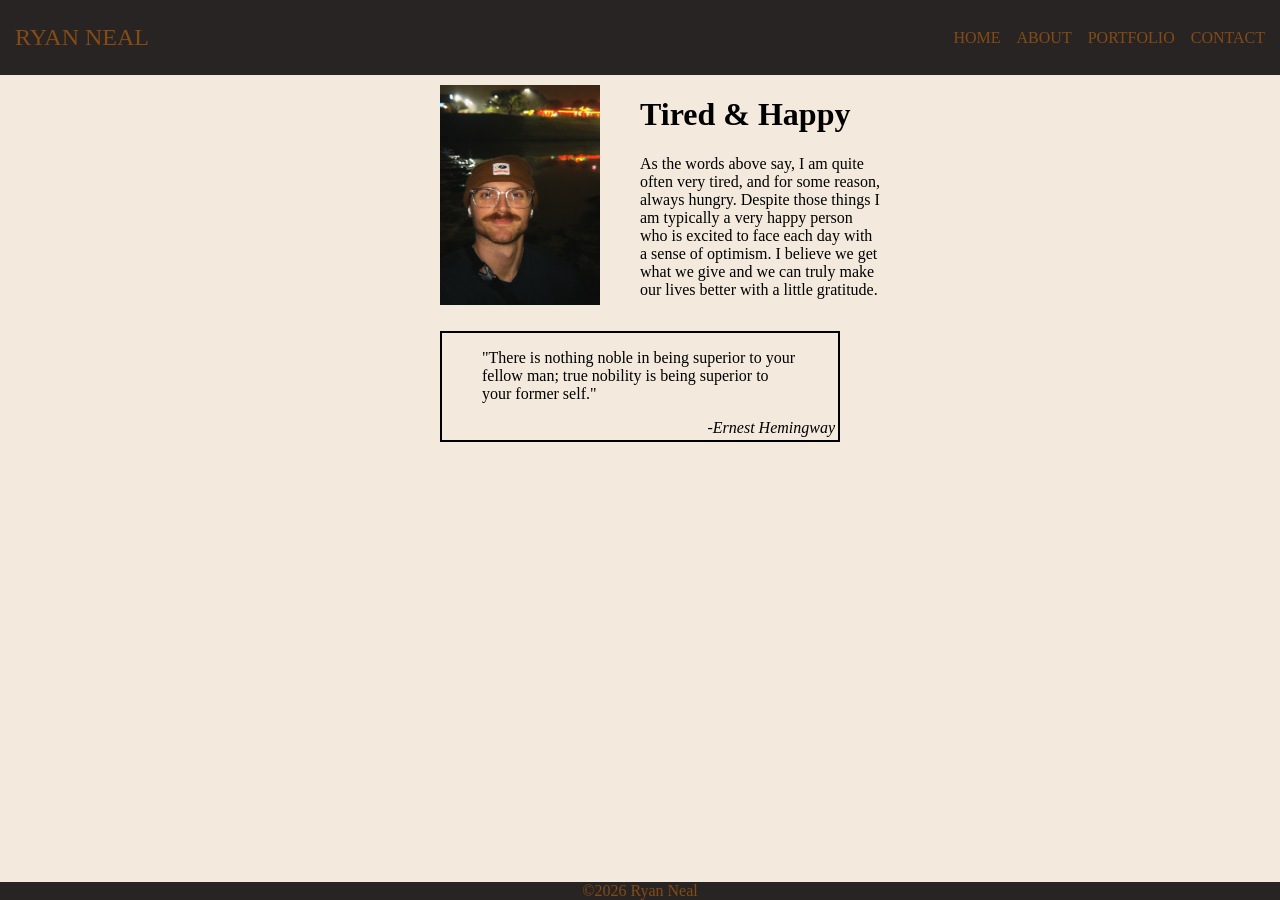
<file: index.html>
<!doctype html>
<html lang="en">
  <head>
    <meta charset="UTF-8" />
    <meta name="viewport" content="width=device-width, initial-scale=1.0" />
    <title>RYAN NEAL</title>
    <link rel="stylesheet" a href="css/styles.css" />
  </head>
  <body class="body">
    <header class="header">
      <p class="name">RYAN NEAL</p>
      <nav class="nav-links">
        <a href="#">HOME</a>
        <a href="about.html">ABOUT</a>
        <a href="portfolio.html">PORTFOLIO</a>
        <a href="contact.html">CONTACT</a>
      </nav>
    </header>
    <div id="content">
      <main class="index-main">
        <img
          src="img/me.jpg"
          alt="a tired and hungry dude"
          width="160"
          height="220"
        />
        <div class="index-content">
          <h1><strong>Tired & Happy</strong></h1>
          <p>
            As the words above say, I am quite often very tired, and for some
            reason, always hungry. Despite those things I am typically a very
            happy person who is excited to face each day with a sense of
            optimism. I believe we get what we give and we can truly make our
            lives better with a little gratitude.
          </p>
        </div>
        <figure>
          <blockquote>
            "There is nothing noble in being superior to your fellow man; true
            nobility is being superior to your former self."
          </blockquote>
          <figcaption>
            <cite>-Ernest Hemingway</cite>
          </figcaption>
        </figure>
      </main>
    </div>
    <footer class="footer">&copy;2026 Ryan Neal</footer>
  </body>
</html>
</file>
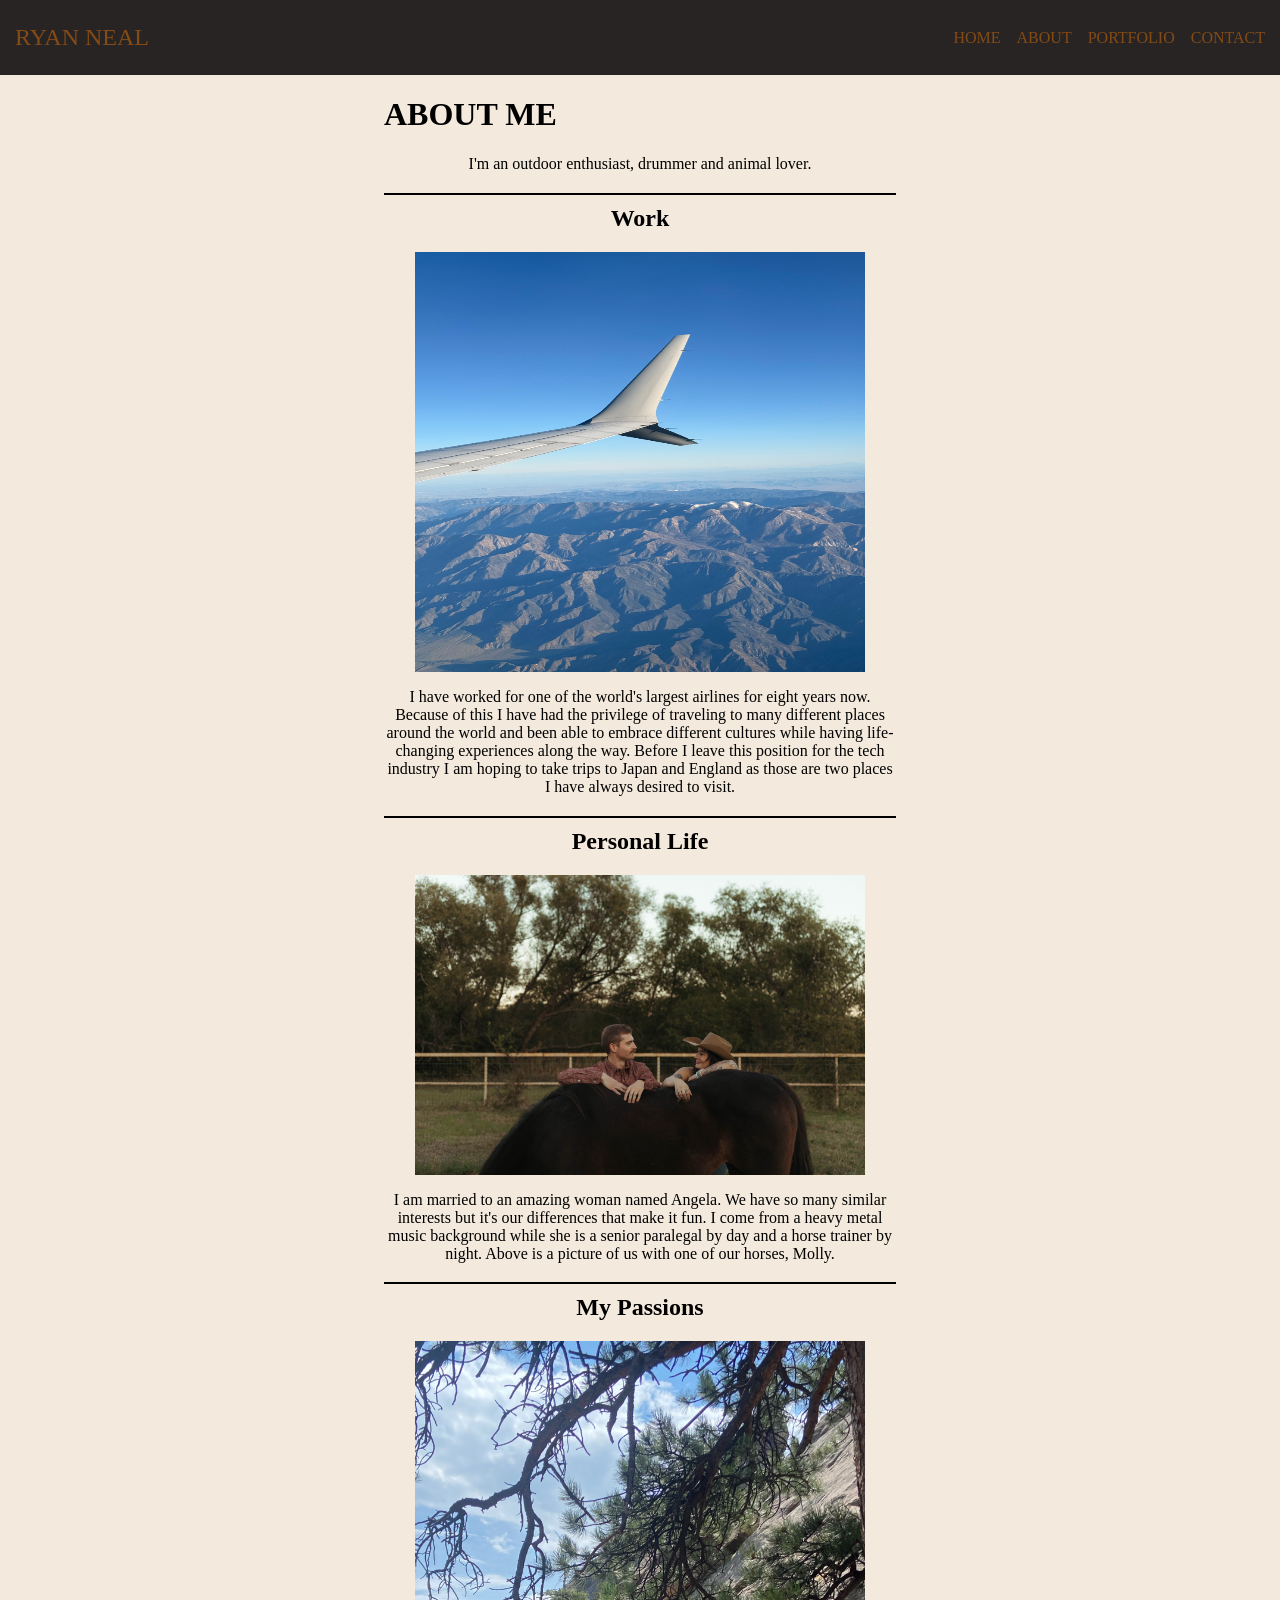
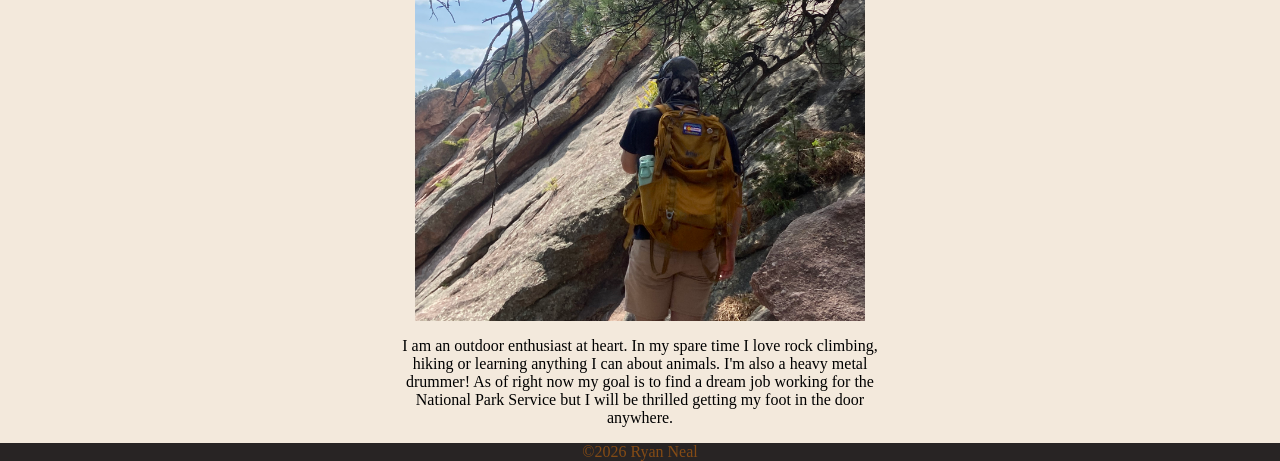
<file: about.html>
<!doctype html>
<html lang="en">
  <head>
    <meta charset="UTF-8" />
    <meta name="viewport" content="width=device-width, initial-scale=1.0" />
    <title>RYAN NEAL</title>
    <link rel="stylesheet" a href="css/styles.css" />
  </head>
  <body class="body">
    <header class="header">
      <p class="name">RYAN NEAL</p>
      <nav class="nav-links">
        <a href="index.html">HOME</a>
        <a href="#">ABOUT</a>
        <a href="portfolio.html">PORTFOLIO</a>
        <a href="contact.html">CONTACT</a>
      </nav>
    </header>
    <div id="about-content">
      <main>
        <header class="header-about">
          <h1>ABOUT ME</h1>
          <p class="about-p">
            I'm an outdoor enthusiast, drummer and animal lover.
          </p>
        </header>
        <section>
          <h2 class="about-h2">Work</h2>
          <div class="about-img">
            <img
              src="img/flight.jpeg"
              alt="view from plane window"
              width="450"
              height="420"
            />
          </div>
          <p class="about-p">
            I have worked for one of the world's largest airlines for eight
            years now. Because of this I have had the privilege of traveling to
            many different places around the world and been able to embrace
            different cultures while having life-changing experiences along the
            way. Before I leave this position for the tech industry I am hoping
            to take trips to Japan and England as those are two places I have
            always desired to visit.
          </p>
          <h2 class="about-h2">Personal Life</h2>
          <div class="about-img">
            <img
              src="img/wife.JPEG"
              alt="two cool cats and a horse"
              width="450"
              height="300"
            />
          </div>
          <p class="about-p">
            I am married to an amazing woman named Angela. We have so many
            similar interests but it's our differences that make it fun. I come
            from a heavy metal music background while she is a senior paralegal
            by day and a horse trainer by night. Above is a picture of us with
            one of our horses, Molly.
          </p>
          <h2 class="about-h2">My Passions</h2>
          <div class="about-img">
            <img
              src="img/flatirons.jpeg"
              alt="me hiking the flatirons"
              width="450"
              height="580"
            />
          </div>
          <p class="about-p">
            I am an outdoor enthusiast at heart. In my spare time I love rock
            climbing, hiking or learning anything I can about animals. I'm also
            a heavy metal drummer! As of right now my goal is to find a dream
            job working for the National Park Service but I will be thrilled
            getting my foot in the door anywhere.
          </p>
        </section>
      </main>
    </div>
    <footer class="footer">&copy;2026 Ryan Neal</footer>
  </body>
</html>
</file>
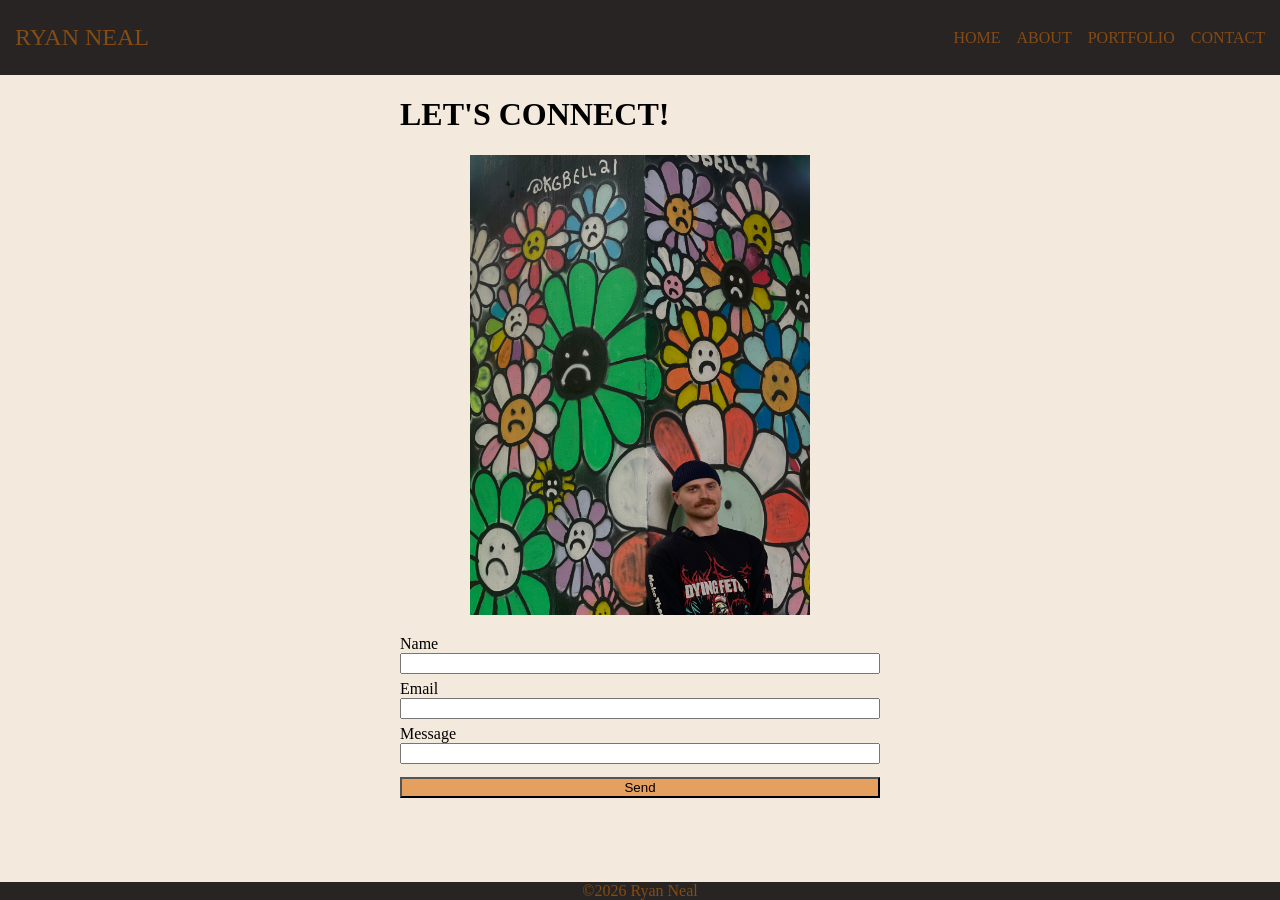
<file: contact.html>
<!doctype html>
<html lang="en">
  <head>
    <meta charset="UTF-8" />
    <meta name="viewport" content="width=device-width, initial-scale=1.0" />
    <title>RYAN NEAL</title>
    <link rel="stylesheet" a href="css/styles.css" />
  </head>
  <body class="body">
    <header class="header">
      <p class="name">RYAN NEAL</p>
      <nav class="nav-links">
        <a href="index.html">HOME</a>
        <a href="about.html">ABOUT</a>
        <a href="portfolio.html">PORTFOLIO</a>
        <a href="#">CONTACT</a>
      </nav>
    </header>
    <div id="contact-content">
      <main>
        <header class="contact-h1">
          <h1>LET'S CONNECT!</h1>
        </header>
        <div class="contact-img">
          <img
            src="img/mustache.jpeg"
            alt="dude being a dude with a mustache"
            width="340"
            height="460"
          />
        </div>
        <form class="form">
          <label class="contact-name">
            Name
            <input name="name" />
          </label>
          <label class="contact-email">
            Email
            <input name="email" />
          </label>
          <label class="contact-message">
            Message
            <input name="message" />
          </label>
          <button>Send</button>
        </form>
      </main>
    </div>
    <footer class="footer">&copy;2026 Ryan Neal</footer>
  </body>
</html>
</file>
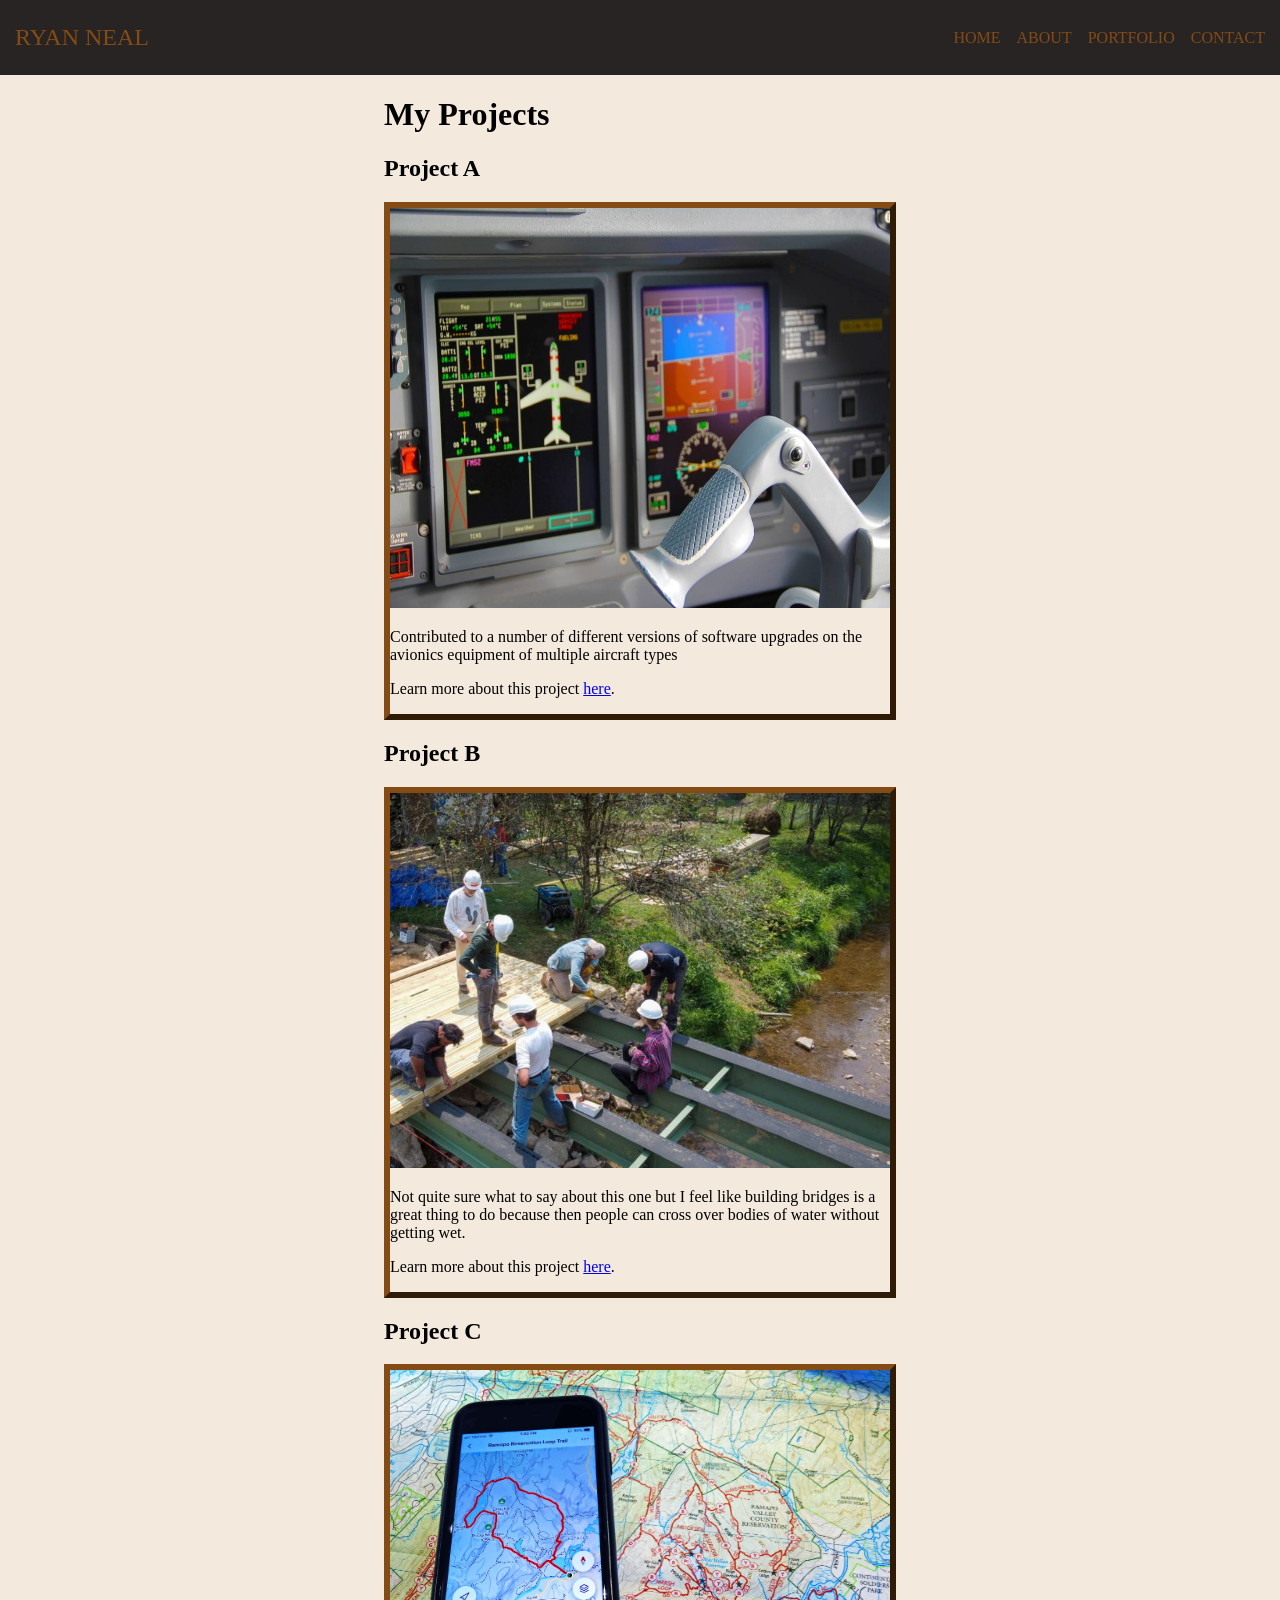
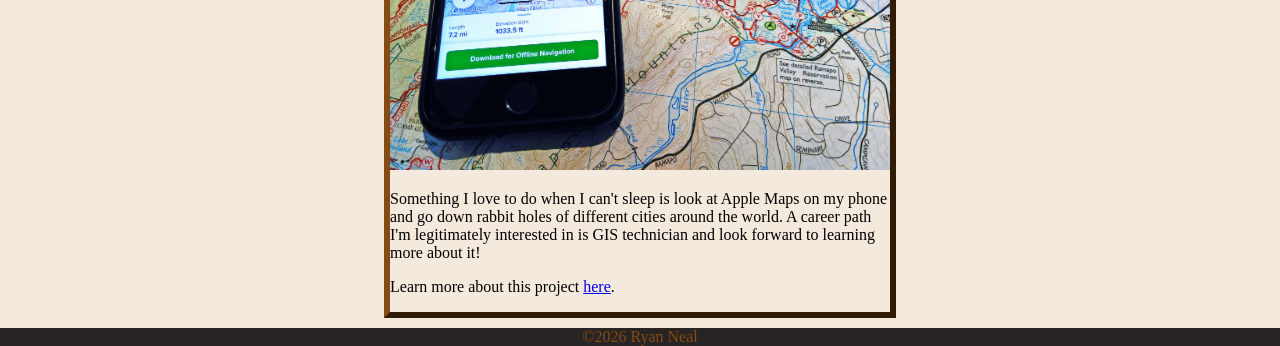
<file: portfolio.html>
<!doctype html>
<html lang="en">
  <head>
    <meta charset="UTF-8" />
    <meta name="viewport" content="width=device-width, initial-scale=1.0" />
    <title>RYAN NEAL</title>
    <link rel="stylesheet" a href="css/styles.css" />
  </head>
  <body class="body">
    <header class="header">
      <p class="name">RYAN NEAL</p>
      <nav class="nav-links">
        <a href="index.html">HOME</a>
        <a href="about.html">ABOUT</a>
        <a href="#">PORTFOLIO</a>
        <a href="contact.html">CONTACT</a>
      </nav>
    </header>
    <div id="portfolio-content">
      <main>
        <header class="header-portfolio">
          <h1>My Projects</h1>
        </header>
        <section>
          <h2>Project A</h2>
          <div class="container">
            <img
              src="img/avionics.jpg"
              alt="avionics equipment in airplane"
              width="500"
              height="400"
            />
            <p>
              Contributed to a number of different versions of software upgrades
              on the avionics equipment of multiple aircraft types
            </p>
            <p class="portfolio-p">
              Learn more about this project
              <a href="#">here</a>.
            </p>
          </div>
        </section>
        <section>
          <h2>Project B</h2>
          <div class="container">
            <img
              src="img/bridges.jpg"
              alt="workers building a bridge"
              width="500"
              height="375"
            />
            <p>
              Not quite sure what to say about this one but I feel like building
              bridges is a great thing to do because then people can cross over
              bodies of water without getting wet.
            </p>
            <p class="portfolio-p">
              Learn more about this project <a href="#">here</a>.
            </p>
          </div>
        </section>
        <section>
          <h2>Project C</h2>
          <div class="container">
            <img
              src="img/maps.jpg"
              alt="a cell phone displaying map information"
              width="500"
              height="400"
            />
            <p>
              Something I love to do when I can't sleep is look at Apple Maps on
              my phone and go down rabbit holes of different cities around the
              world. A career path I'm legitimately interested in is GIS
              technician and look forward to learning more about it!
            </p>
            <p class="portfolio-p">
              Learn more about this project <a href="#">here</a>.
            </p>
          </div>
        </section>
      </main>
    </div>
    <footer class="footer">&copy;2026 Ryan Neal</footer>
  </body>
</html>
</file>
<file: css/styles.css>
.body {
  display: grid;
  grid-template-rows: auto 1fr auto;
  min-height: 100vh;
  margin: 0;
  background-color: rgb(243, 233, 220);
}

.header {
  display: flex;
  flex-direction: row;
  justify-content: space-between;
  background-color: rgb(40, 36, 36);
}

.name {
  margin-left: 15px;
  font-size: 1.5rem;
  color: rgb(132, 75, 21);
}

.nav-links {
  display: flex;
  flex-direction: row;
  justify-content: space-between;
  align-items: center;
  gap: 1em;
  margin: 0 15px;
}

.nav-links a {
  color: rgb(132, 75, 21);
  text-decoration: none;
}

.index-main {
  display: grid;
  grid-template-columns: repeat(2, 1fr);
  grid-template-rows: 2fr;
  width: 60ch;
  margin: 0 auto;

  img {
    justify-self: center;
    align-self: center;
  }

  figure {
    grid-column: 1 / 3;
    grid-row: 2;
    border: 2px solid black;
  }

  figcaption {
    padding: 0 3px 3px 0;
  }
  cite {
    display: flex;
    justify-content: flex-end;
    padding: 0px;
  }
}

.footer {
  display: flex;
  justify-content: center;
  background-color: rgb(40, 36, 36);
  color: rgb(132, 75, 21);
}

/* Separating html pages with a comment, below is ABOUT page */

#about-content {
  margin: 0 auto;
  width: 64ch;
}

.header-about {
  h1 {
    justify-self: center;
  }
}

.about-p {
  text-align: center;
}

.about-h2 {
  border-top: 2px solid black;
  padding-top: 10px;
  text-align: center;
}

.about-img {
  display: flex;
  flex-direction: column;
  align-items: center;
}

/* below is portfolio page */

.container {
  border: 6px rgb(132, 75, 21);
  border-style: outset;
  margin-bottom: 10px;
}

.header-portfolio {
  justify-self: center;
}

#portfolio-content {
  margin: 0 auto;
  width: 64ch;
}

.portfolio-p {
  justify-self: center;
}

/* below is contact page */

#contact-content {
  width: 60ch;
  margin: 0 auto;
}

.contact-h1 {
  justify-self: center;
}

.contact-img {
  display: flex;
  flex-direction: column;
  align-items: center;
  margin-bottom: 20px;
}

.form {
  display: grid;
  flex-direction: column;
  gap: 6px;
  grid-template-columns: 1fr;
  grid-template-rows: 5fr;

  .contact-name {
    display: grid;
    flex-direction: column;
    grid-template-columns: 1fr;
    grid-template-rows: 3fr;
  }

  .contact-email {
    display: grid;
    flex-direction: column;
    grid-template-columns: 1fr;
    grid-template-rows: 3fr;
  }

  .contact-message {
    display: grid;
    flex-direction: column;
    grid-template-columns: 1fr;
    grid-template-rows: 3fr;
  }

  button {
    background-color: rgb(229, 159, 94);
    margin-top: 7px;
  }
}
</file>
